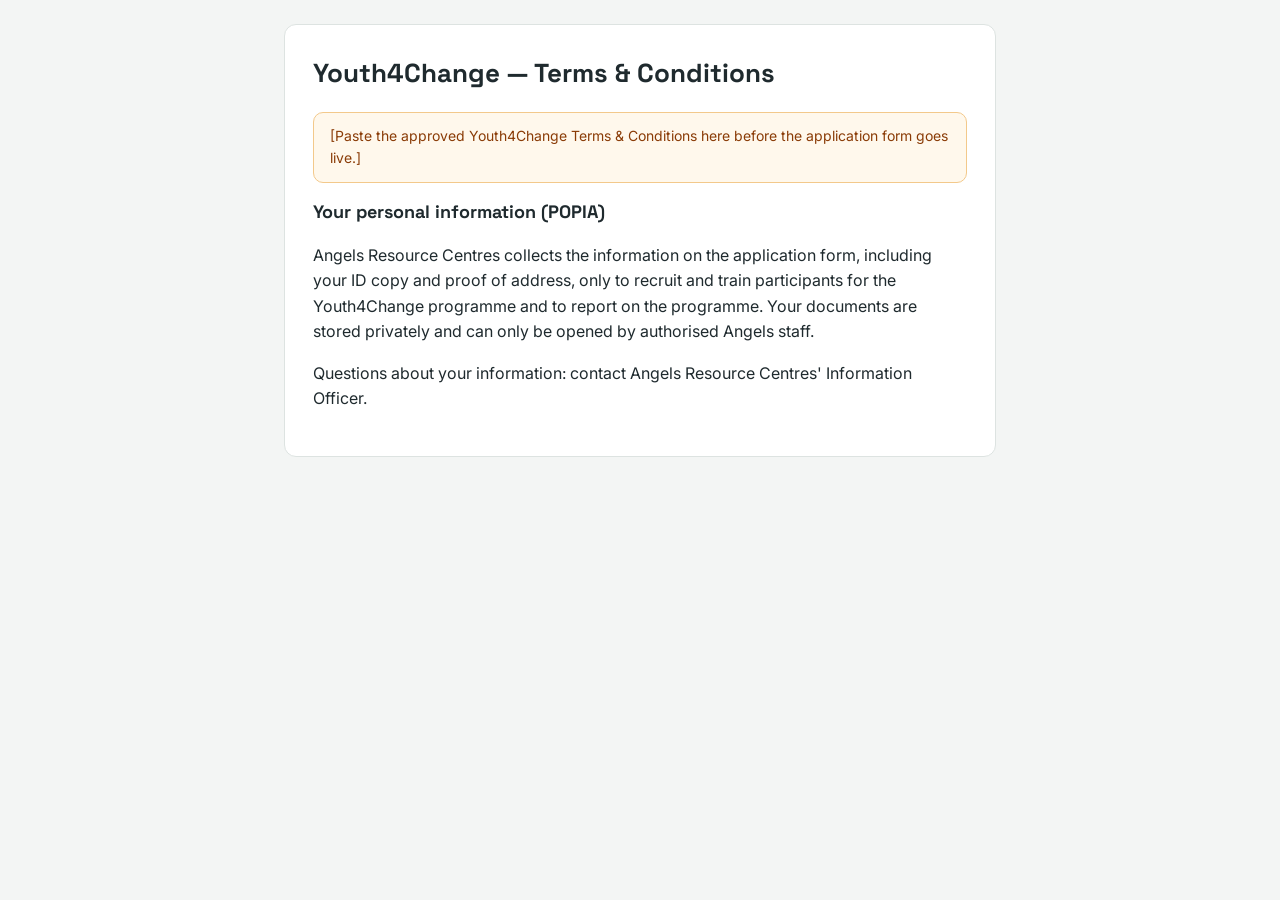
<file: terms.html>
<!doctype html>
<html lang="en">
<head>
<meta charset="utf-8">
<meta name="viewport" content="width=device-width, initial-scale=1">
<title>Youth4Change — Terms &amp; Conditions</title>
<link rel="stylesheet" href="assets/styles.css">
</head>
<body>
<main style="max-width:760px;margin:0 auto;padding:24px">
  <div class="card" style="padding:28px;line-height:1.6">
    <h1 class="h" style="margin-top:0;font-size:26px">Youth4Change — Terms &amp; Conditions</h1>
    <!-- TO DO: replace this section with the approved Youth4Change Terms & Conditions before the form goes live. -->
    <p class="notice n-warn">[Paste the approved Youth4Change Terms &amp; Conditions here before the application form goes live.]</p>
    <h2 class="h" style="font-size:18px">Your personal information (POPIA)</h2>
    <p>Angels Resource Centres collects the information on the application form, including your ID copy and proof of address, only to recruit and train participants for the Youth4Change programme and to report on the programme. Your documents are stored privately and can only be opened by authorised Angels staff.</p>
    <p>Questions about your information: contact Angels Resource Centres' Information Officer.</p>
  </div>
</main>
</body>
</html>
</file>
<file: assets/styles.css>
@import url('https://fonts.googleapis.com/css2?family=Inter:wght@400;500;600;700&family=Space+Grotesk:wght@500;600;700&display=swap');
*{box-sizing:border-box}
body{margin:0;background:#F3F5F4;font-family:Inter,system-ui,sans-serif;color:#1F2A2E}
a{color:#0F5F58}a:hover{color:#0A3F3A}
.h{font-family:'Space Grotesk',Inter,system-ui,sans-serif}
.card{background:#fff;border:1px solid #DDE3E1;border-radius:12px}
.lbl{display:block;font-size:14px;font-weight:600;color:#1F2A2E;margin-bottom:6px}
.req{color:#B42318}
.hint{font-size:13px;color:#4A5A5E;margin-top:6px}
.inp{width:100%;min-height:44px;padding:10px 12px;border:1px solid #B9C4C1;border-radius:8px;font:inherit;font-size:15px;color:#1F2A2E;background:#fff}
.inp:focus{outline:2px solid #0F766E;outline-offset:1px;border-color:#0F766E}
.inp[readonly]{background:#F3F5F4;color:#33464A}
textarea.inp{min-height:110px;resize:vertical}
.pill{min-height:44px;padding:10px 16px;border-radius:999px;border:1px solid #B9C4C1;background:#fff;color:#1F2A2E;font:inherit;font-size:14px;font-weight:500;cursor:pointer}
.pill:hover{border-color:#0F766E}
.pill.on{background:#0F766E;border-color:#0F766E;color:#fff}
.pill.off{background:#FBE0DD;border-color:#D98A80;color:#8F1D14}
.pill.sm{min-height:34px;padding:5px 12px;font-size:13px}
.btn{min-height:44px;padding:10px 18px;border-radius:8px;border:1px solid #B9C4C1;background:#fff;color:#1F2A2E;font:inherit;font-size:14px;font-weight:600;cursor:pointer;text-decoration:none;display:inline-flex;align-items:center;gap:8px}
.btn:hover{border-color:#0F766E;color:#0F5F58}
.btn:disabled{opacity:.55;cursor:not-allowed}
.btn.p{background:#0F766E;border-color:#0F766E;color:#fff}
.btn.p:hover{background:#0B5F58;color:#fff}
.btn.sm{min-height:36px;padding:6px 12px;font-size:13px}
.btn.warn{color:#B42318;border-color:#E9B4AE}
.tab{min-height:48px;padding:12px 18px;border:0;border-bottom:3px solid transparent;background:transparent;font:inherit;font-size:15px;font-weight:600;color:#4A5A5E;cursor:pointer;display:inline-flex;align-items:center;gap:8px}
.tab:hover{color:#0F5F58}
.tab.on{color:#0F5F58;border-bottom-color:#0F766E}
.badge{display:inline-flex;align-items:center;padding:2px 9px;border-radius:999px;font-size:12px;font-weight:600;background:#E7ECEB;color:#33464A;white-space:nowrap}
.b-new{background:#E0EAFF;color:#1D3F8F}.b-ok{background:#DDF3E4;color:#14532D}.b-warn{background:#FDEBD3;color:#8A3B06}.b-bad{background:#FBE0DD;color:#8F1D14}.b-teal{background:#D5EFEC;color:#0B4F49}
table{border-collapse:collapse;width:100%}
th{font-size:12px;text-transform:uppercase;letter-spacing:.04em;color:#4A5A5E;text-align:left;padding:10px 12px;border-bottom:1px solid #DDE3E1;background:#F7F9F8;white-space:nowrap}
td{font-size:14px;color:#1F2A2E;padding:9px 12px;border-bottom:1px solid #EEF2F1;vertical-align:middle}
tr.sel td{background:#EAF6F4}
.tbl{overflow-x:auto;border:1px solid #DDE3E1;border-radius:10px}
.linkbtn{border:0;background:transparent;padding:4px 0;font:inherit;font-size:14px;font-weight:600;color:#0F5F58;cursor:pointer;text-align:left;text-decoration:underline;text-underline-offset:3px}
.rate{width:40px;height:40px;border-radius:8px;border:1px solid #B9C4C1;background:#fff;font:inherit;font-weight:600;font-size:15px;cursor:pointer;color:#1F2A2E}
.rate.sm{width:34px;height:34px;font-size:14px}
.rate.on{background:#0F766E;border-color:#0F766E;color:#fff}
.rate.done{border:2px solid #0F766E;color:#0F5F58}
.chk{width:20px;height:20px;accent-color:#0F766E;flex:none}
.file{display:flex;flex-wrap:wrap;align-items:center;gap:12px;padding:12px;border:1px dashed #9FB0AC;border-radius:10px;background:#F7F9F8}
.rk{width:100%;display:grid;grid-template-columns:28px 1fr auto;gap:10px;align-items:center;text-align:left;padding:10px 12px;border-radius:10px;font:inherit;cursor:pointer;min-height:52px;border:1px solid #DDE3E1;background:#fff;color:#1F2A2E}
.rk:hover{border-color:#0F766E}.rk.on{border-color:#0F766E;background:#EAF6F4}
.row{display:flex;flex-wrap:wrap;gap:20px;align-items:flex-start}
.grow{flex:999 1 560px;min-width:0}.side{flex:1 1 320px;min-width:0}
.grid{display:grid;gap:12px}
.notice{border-radius:10px;padding:12px 16px;font-size:14px}
.n-ok{background:#DDF3E4;color:#14532D}.n-bad{background:#FDF1EF;color:#8F1D14;border:1px solid #E9B4AE}.n-warn{background:#FFF8EC;color:#8A3B06;border:1px solid #F3C98B}
.qr{width:180px;height:180px;display:flex;align-items:center;justify-content:center;background:#fff;border:1px solid #DDE3E1;border-radius:10px;padding:10px}
.qr img,.qr canvas{width:160px!important;height:160px!important}
.sr{position:absolute;left:-9999px}
@media print{.noprint{display:none!important}}
</file>
